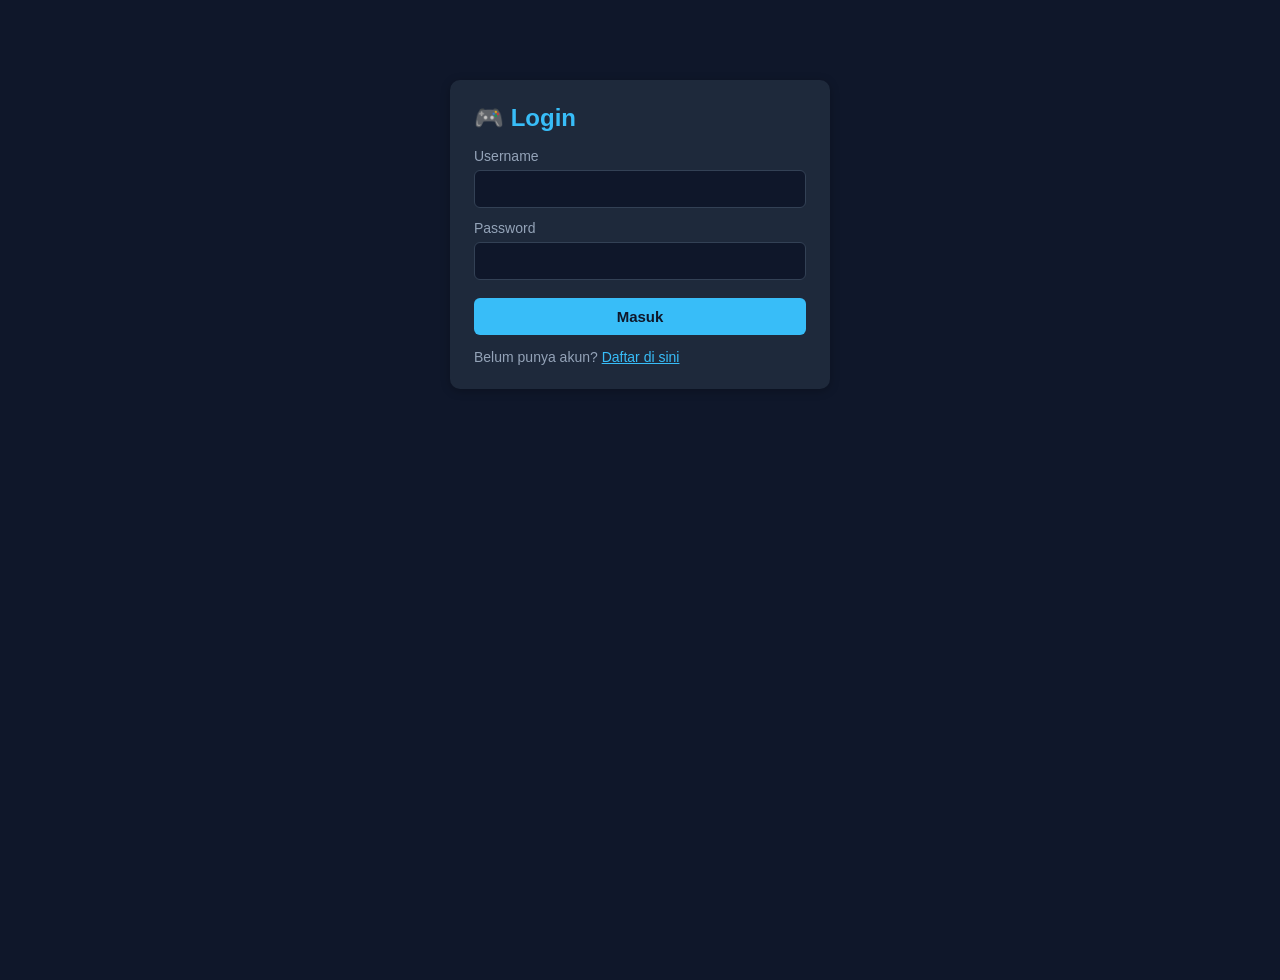
<file: frontend/index.html>
<!DOCTYPE html>
<html lang="id">
<head>
  <meta charset="UTF-8">
  <title>Sewa PS</title>
  <script>
    // Alihkan otomatis: kalau sudah login ke dashboard, kalau belum ke login
    if (sessionStorage.getItem('token')) {
      window.location.href = 'dashboard.html';
    } else {
      window.location.href = 'login.html';
    }
  </script>
</head>
<body></body>
</html>
</file>
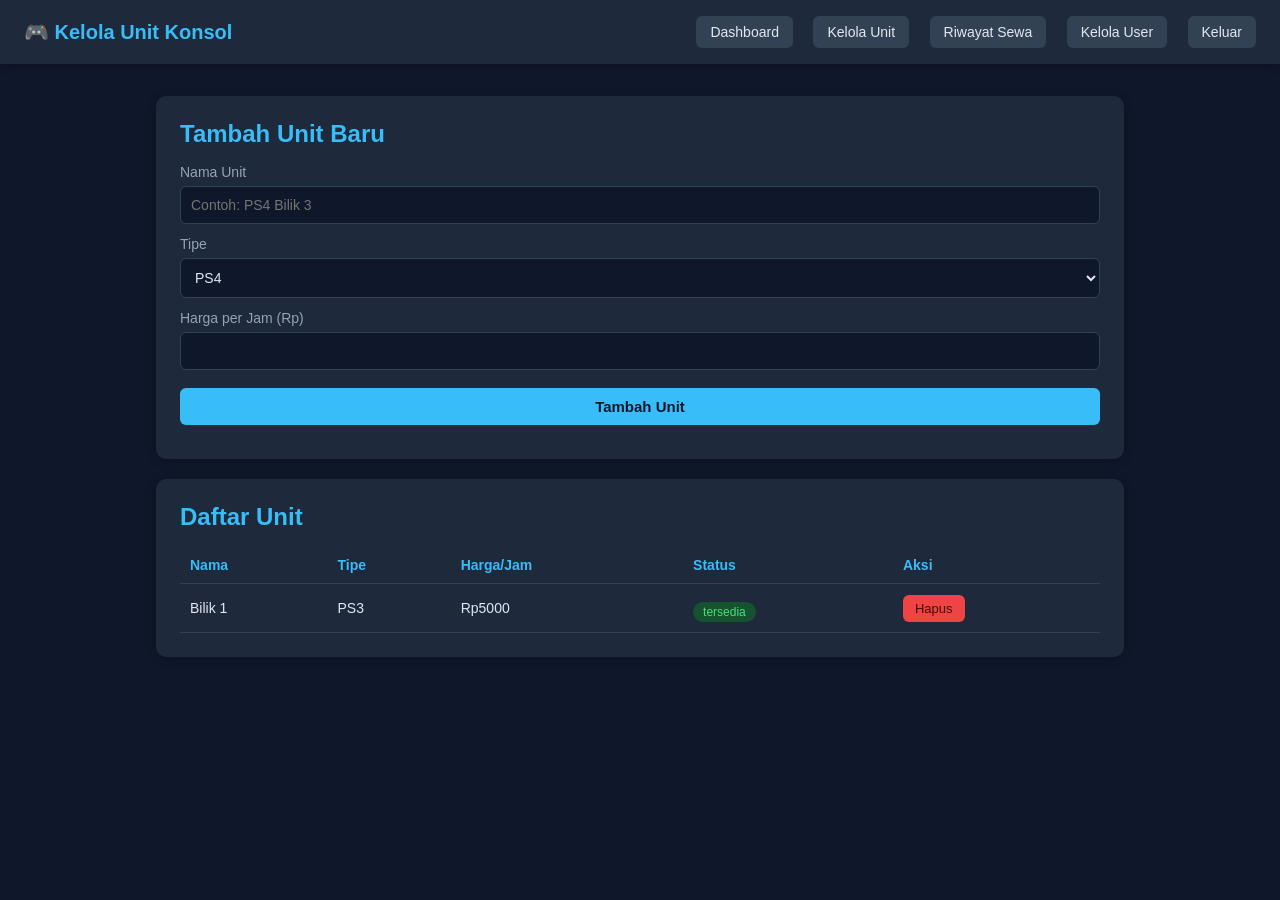
<file: frontend/consoles.html>
<!DOCTYPE html>
<html lang="id">
<head>
<meta charset="UTF-8">
<title>Kelola Unit - Sewa PS</title>
<link rel="stylesheet" href="css/style.css">
</head>
<body>
  <div class="navbar">
    <h1>🎮 Kelola Unit Konsol</h1>
    <div>
      <span id="infoUser" style="margin-right:12px; color:#94a3b8; font-size:14px;"></span>
      <a href="dashboard.html">Dashboard</a>
      <a href="consoles.html" class="admin-only">Kelola Unit</a>
      <a href="rentals.html">Riwayat Sewa</a>
      <a href="users.html" class="superadmin-only">Kelola User</a>
      <button onclick="logout()">Keluar</button>
    </div>
  </div>

  <div class="container">
    <div class="card">
      <h2>Tambah Unit Baru</h2>
      <form id="formConsole">
        <label>Nama Unit</label>
        <input type="text" id="nama" placeholder="Contoh: PS4 Bilik 3" required>

        <label>Tipe</label>
        <select id="tipe">
          <option value="PS3">PS3</option>
          <option value="PS4" selected>PS4</option>
          <option value="PS5">PS5</option>
        </select>

        <label>Harga per Jam (Rp)</label>
        <input type="number" id="harga" min="0" required>

        <button type="submit" class="btn-primary">Tambah Unit</button>
        <p class="error-msg" id="errorMsg"></p>
      </form>
    </div>

    <div class="card">
      <h2>Daftar Unit</h2>
      <table>
        <thead>
          <tr><th>Nama</th><th>Tipe</th><th>Harga/Jam</th><th>Status</th><th>Aksi</th></tr>
        </thead>
        <tbody id="tabelConsole"></tbody>
      </table>
    </div>
  </div>

  <script src="js/config.js"></script>
  <script src="js/auth.js"></script>
  <script src="js/consoles.js"></script>
</body>
</html>
</file>
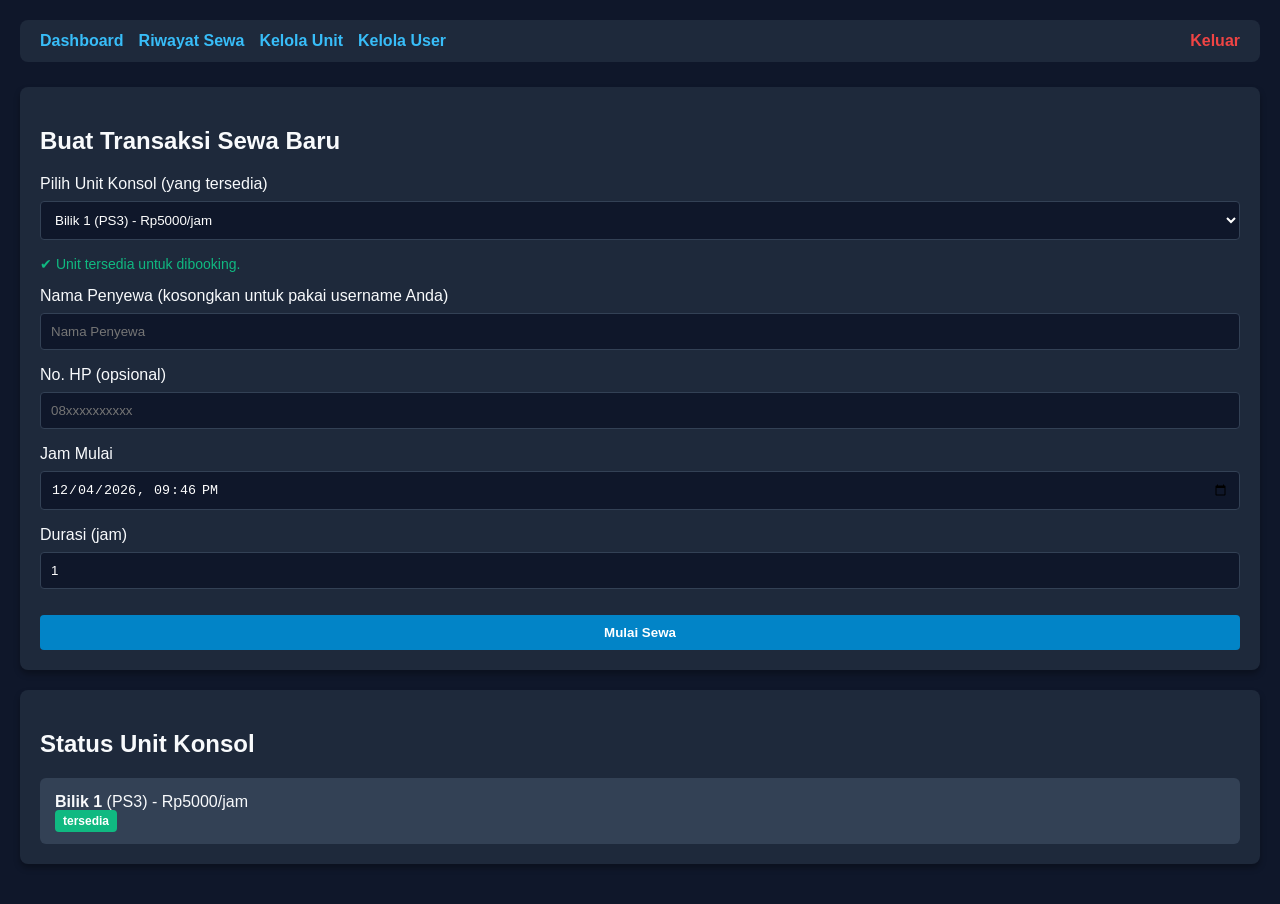
<file: frontend/dashboard.html>
<!DOCTYPE html>
<html lang="id">
<head>
  <meta charset="UTF-8">
  <meta name="viewport" content="width=device-width, initial-scale=1.0">
  <title>Dashboard - Sewa PS</title>
  <style>
    body { font-family: Arial, sans-serif; background-color: #0f172a; color: #f8fafc; margin: 0; padding: 20px; }
    nav { display: flex; gap: 15px; margin-bottom: 25px; background: #1e293b; padding: 12px 20px; border-radius: 8px; align-items: center; }
    nav a { color: #38bdf8; text-decoration: none; font-weight: bold; }
    nav a:hover { text-decoration: underline; }
    .card { background: #1e293b; padding: 20px; border-radius: 8px; margin-bottom: 20px; box-shadow: 0 4px 6px rgba(0,0,0,0.3); }
    input, select { width: 100%; padding: 10px; margin: 8px 0 16px 0; background: #0f172a; border: 1px solid #334155; color: #fff; border-radius: 4px; box-sizing: border-box; }
    button { background: #0284c7; color: white; border: none; padding: 10px 15px; border-radius: 4px; cursor: pointer; font-weight: bold; width: 100%; }
    button:hover { background: #0ea5e9; }
    .console-card { background: #334155; padding: 15px; border-radius: 6px; margin-top: 10px; }
    .badge { padding: 4px 8px; border-radius: 4px; font-size: 12px; font-weight: bold; }
    .badge.tersedia { background: #10b981; color: white; }
    .badge.maintenance { background: #ef4444; color: white; }
    #modalQris { display: none; position: fixed; top: 0; left: 0; width: 100%; height: 100%; background: rgba(0,0,0,0.7); justify-content: center; align-items: center; z-index: 999; }
    .modal-content { background: #1e293b; padding: 30px; border-radius: 8px; text-align: center; width: 90%; max-width: 400px; }
  </style>
</head>
<body>

  <nav>
    <a href="dashboard.html">Dashboard</a>
    <a href="riwayat.html">Riwayat Sewa</a>
    <a href="units.html" class="admin-only">Kelola Unit</a>
    <a href="users.html" class="superadmin-only">Kelola User</a>
    <span id="infoUser" style="margin-left: auto; font-size: 14px; color: #94a3b8;"></span>
    <a href="#" onclick="logout()" style="color: #ef4444;">Keluar</a>
  </nav>

  <div class="card">
    <h2>Buat Transaksi Sewa Baru</h2>
    <form id="formSewa">
      <label for="consoleId">Pilih Unit Konsol (yang tersedia)</label>
      <select id="consoleId" required></select>
      
      <div id="jadwalUnit" style="margin-bottom: 15px; font-size: 14px;"></div>

      <label for="namaPenyewa">Nama Penyewa (kosongkan untuk pakai username Anda)</label>
      <input type="text" id="namaPenyewa" placeholder="Nama Penyewa">

      <label for="noHp">No. HP (opsional)</label>
      <input type="text" id="noHp" placeholder="08xxxxxxxxxx">

      <label for="jamMulai">Jam Mulai</label>
      <input type="datetime-local" id="jamMulai" required>

      <label for="durasiJam">Durasi (jam)</label>
      <input type="number" id="durasiJam" value="1" min="1" required>

      <div id="errorMsg" style="color: #ef4444; margin-bottom: 10px; font-size: 14px;"></div>
      <button type="submit">Mulai Sewa</button>
    </form>
  </div>

  <div class="card">
    <h2>Status Unit Konsol</h2>
    <div id="listConsole"></div>
  </div>

  <div id="modalQris">
    <div class="modal-content">
      <h3>Selesaikan Pembayaran</h3>
      <p id="qrisTotal" style="font-size: 18px; font-weight: bold; color: #38bdf8;"></p>
      <p style="background: #334155; padding: 15px; border-radius: 6px; margin: 15px 0;">[ Simulasi Gambar QRIS ]</p>
      <p id="qrisStatus">Silakan scan & transfer sesuai total di atas.</p>
      <button onclick="tandaiSudahBayar()" style="background: #10b981; margin-bottom: 10px;">Saya Sudah Bayar</button>
      <button onclick="tutupModalQris()" style="background: #64748b;">Tutup</button>
    </div>
  </div>

  <script src="js/auth.js"></script>
  <script src="js/dashboard.js"></script>
</body>
</html>
</file>
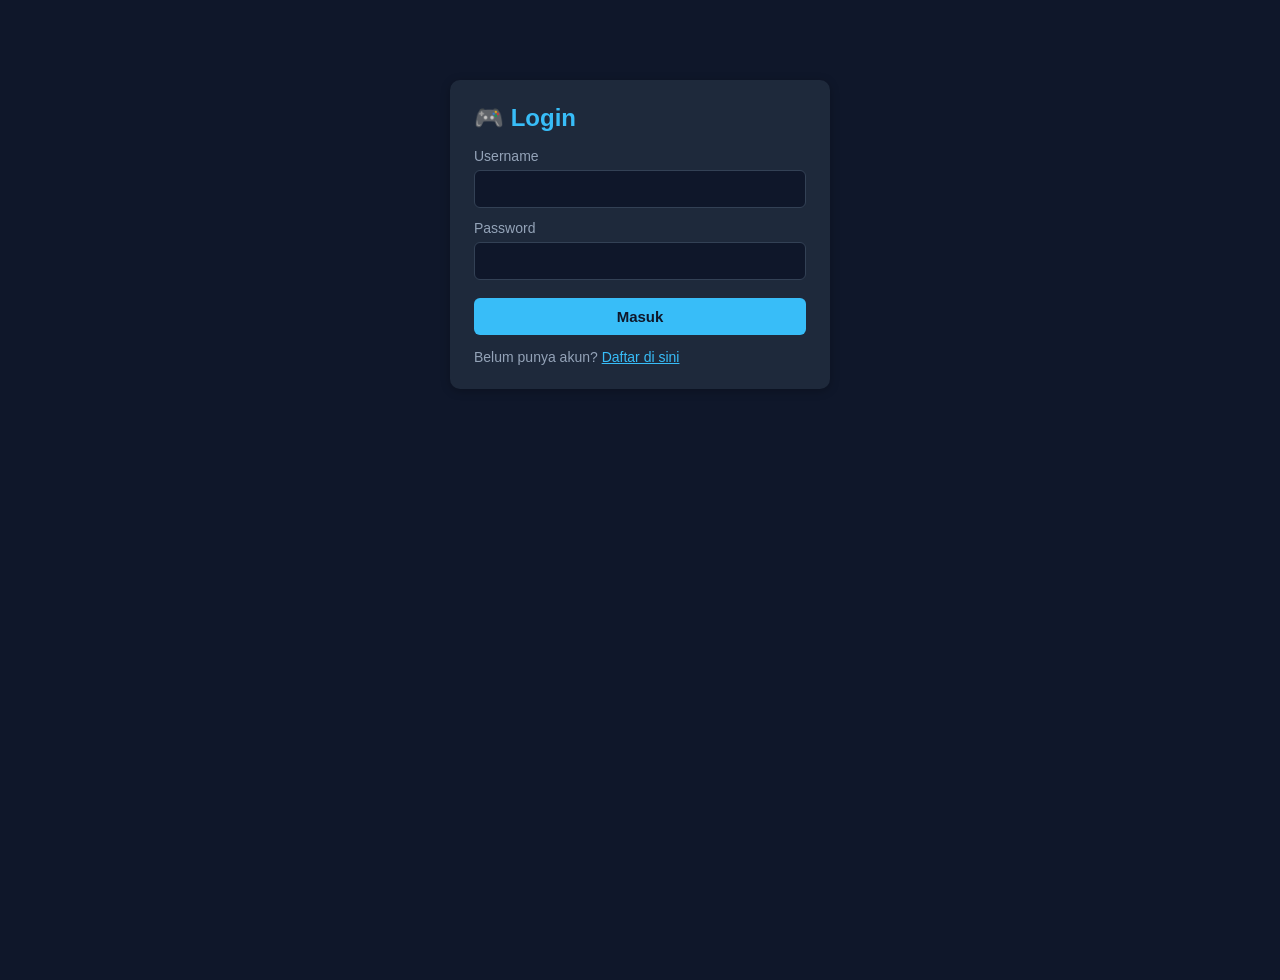
<file: frontend/login.html>
<!DOCTYPE html>
<html lang="id">
<head>
<meta charset="UTF-8">
<title>Login - Sewa PS</title>
<link rel="stylesheet" href="css/style.css">
</head>
<body>
  <div class="container">
    <div class="card login-box">
      <h2>🎮 Login</h2>
      <form id="formLogin">
        <label>Username</label>
        <input type="text" id="username" required>

        <label>Password</label>
        <input type="password" id="password" required>

        <button type="submit" class="btn-primary">Masuk</button>
        <p class="error-msg" id="errorMsg"></p>
      </form>
      <p style="margin-top:14px; font-size:14px; color:#94a3b8;">
        Belum punya akun? <a href="register.html" style="color:#38bdf8;">Daftar di sini</a>
      </p>
    </div>
  </div>

  <script src="js/config.js"></script>
  <script>
    document.getElementById('formLogin').addEventListener('submit', function(e) {
        e.preventDefault();
        window.location.href = 'dashboard.html';
    });
</script>
</body>
</html>
</file>
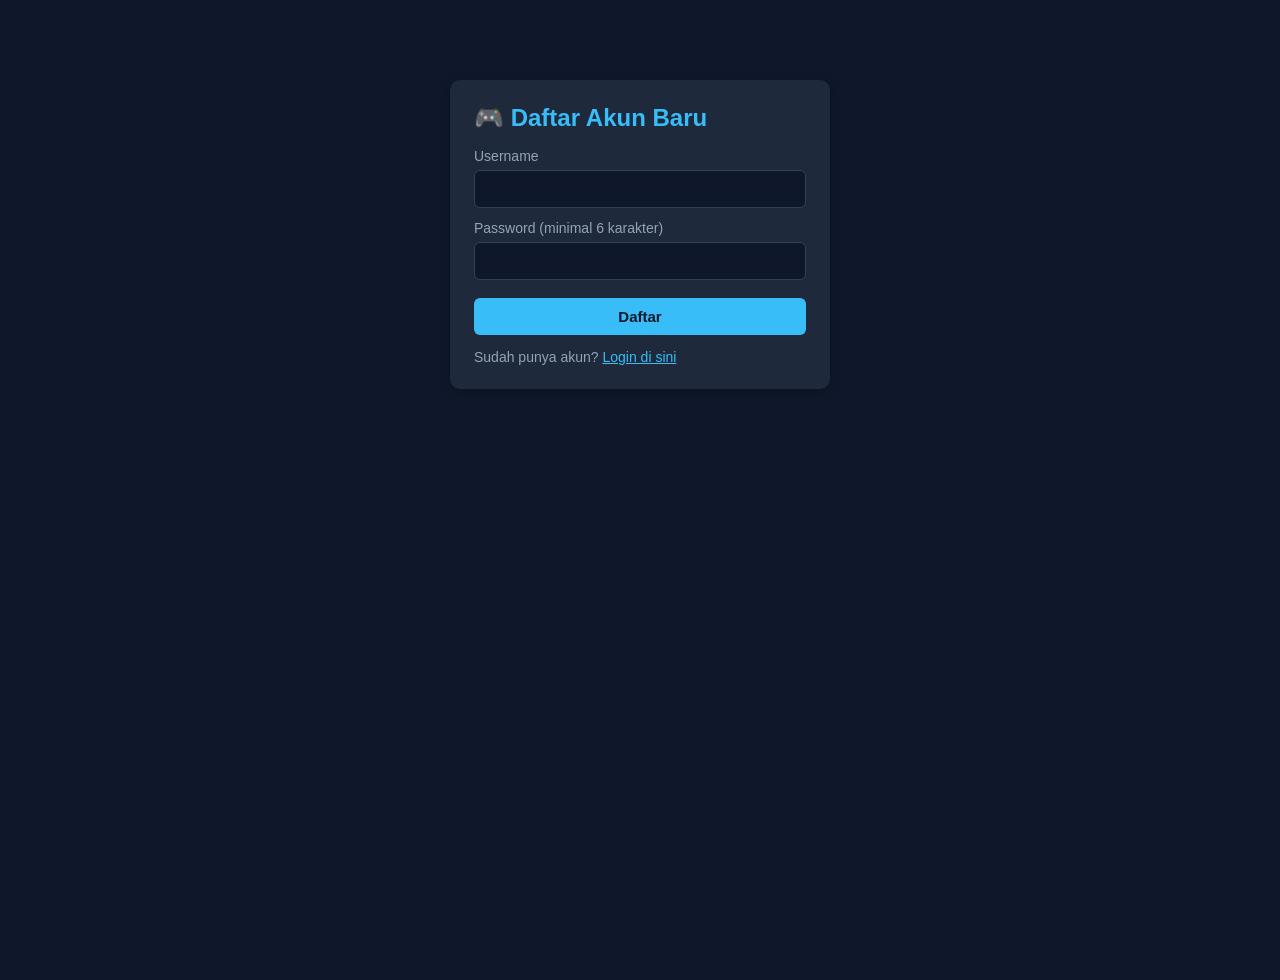
<file: frontend/register.html>
<!DOCTYPE html>
<html lang="id">
<head>
<meta charset="UTF-8">
<title>Daftar Akun - Sewa PS</title>
<link rel="stylesheet" href="css/style.css">
</head>
<body>
  <div class="container">
    <div class="card login-box">
      <h2>🎮 Daftar Akun Baru</h2>
      <form id="formRegister">
        <label>Username</label>
        <input type="text" id="username" required>

        <label>Password (minimal 6 karakter)</label>
        <input type="password" id="password" required minlength="6">

        <button type="submit" class="btn-primary">Daftar</button>
        <p class="error-msg" id="errorMsg"></p>
        <p class="error-msg" id="successMsg" style="color:#4ade80;"></p>
      </form>
      <p style="margin-top:14px; font-size:14px; color:#94a3b8;">
        Sudah punya akun? <a href="login.html" style="color:#38bdf8;">Login di sini</a>
      </p>
    </div>
  </div>

  <script src="js/config.js"></script>
  <script src="js/register.js"></script>
</body>
</html>
</file>
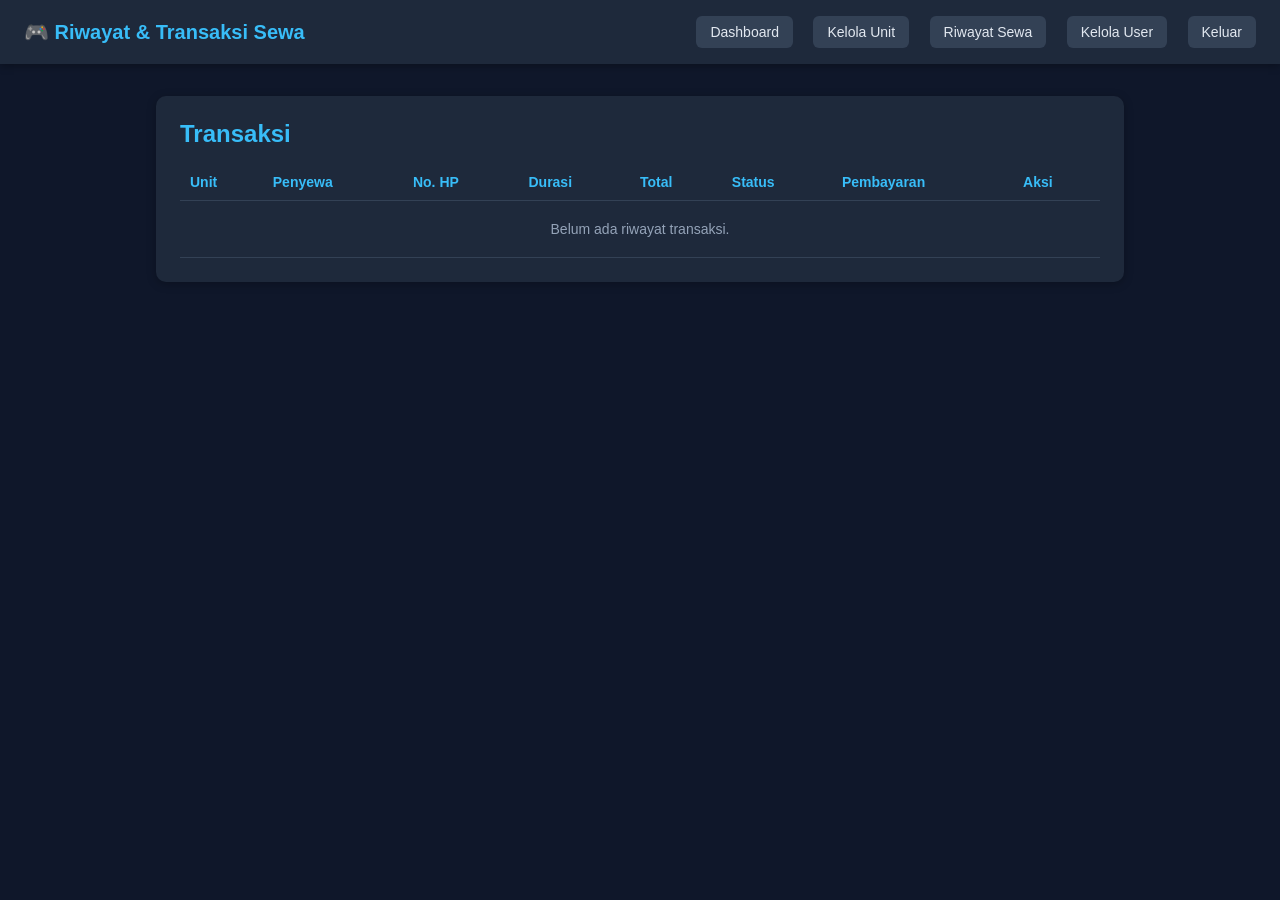
<file: frontend/rentals.html>
<!DOCTYPE html>
<html lang="id">
<head>
<meta charset="UTF-8">
<title>Riwayat Sewa - Sewa PS</title>
<link rel="stylesheet" href="css/style.css">
</head>
<body>
  <div class="navbar">
    <h1>🎮 Riwayat & Transaksi Sewa</h1>
    <div>
      <span id="infoUser" style="margin-right:12px; color:#94a3b8; font-size:14px;"></span>
      <a href="dashboard.html">Dashboard</a>
      <a href="consoles.html" class="admin-only">Kelola Unit</a>
      <a href="rentals.html">Riwayat Sewa</a>
      <a href="users.html" class="superadmin-only">Kelola User</a>
      <button onclick="logout()">Keluar</button>
    </div>
  </div>

  <div class="container">
    <div class="card">
      <h2>Transaksi</h2>
      <table>
        <thead>
          <tr>
            <th>Unit</th><th>Penyewa</th><th>No. HP</th>
            <th>Durasi</th><th>Total</th><th>Status</th><th>Pembayaran</th><th>Aksi</th>
          </tr>
        </thead>
        <tbody id="tabelRental"></tbody>
      </table>
    </div>
  </div>

  <script src="js/config.js"></script>
  <script src="js/auth.js"></script>
  <script src="js/rentals.js"></script>
</body>
</html>
</file>
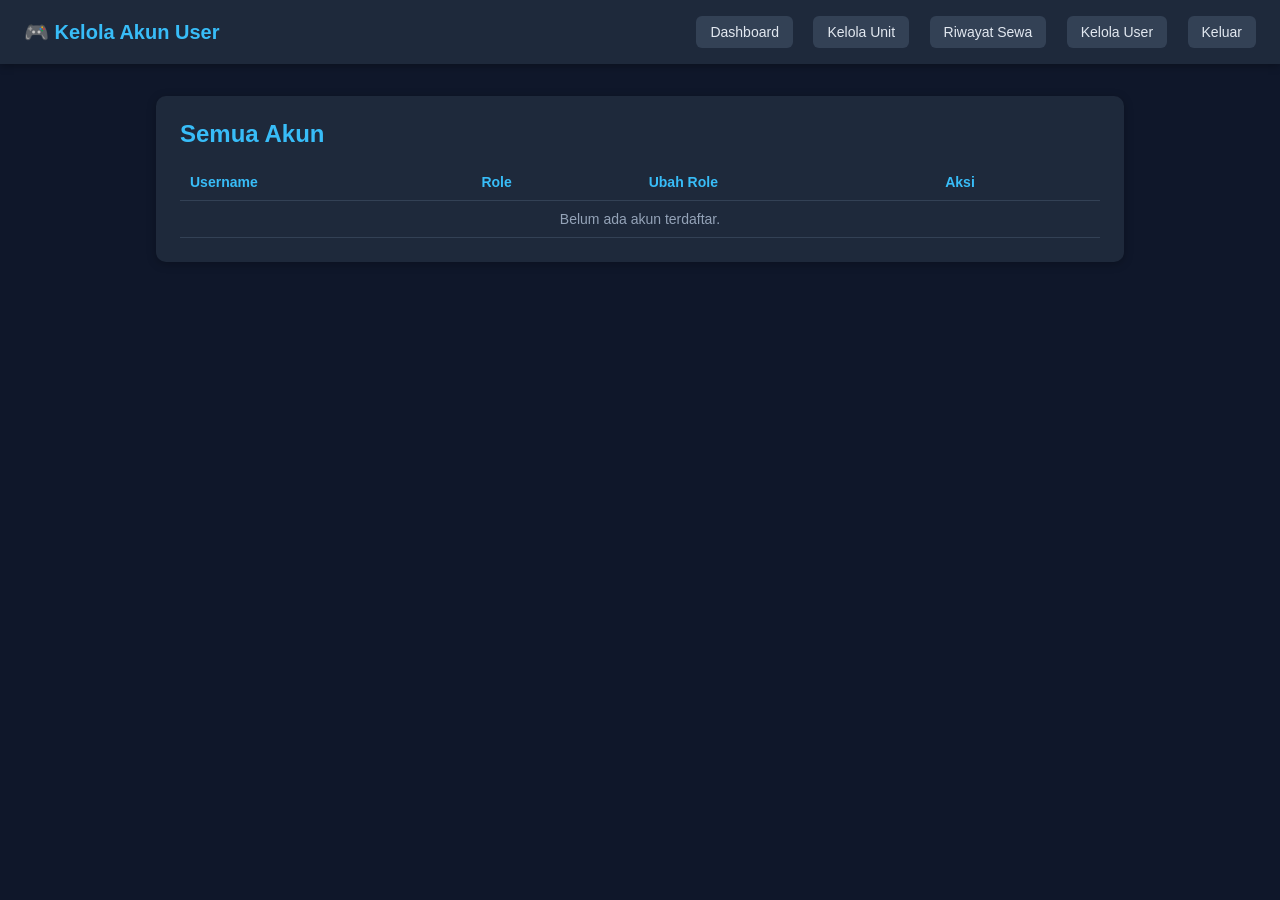
<file: frontend/users.html>
<!DOCTYPE html>
<html lang="id">
<head>
<meta charset="UTF-8">
<title>Kelola User - Sewa PS</title>
<link rel="stylesheet" href="css/style.css">
</head>
<body>
  <div class="navbar">
    <h1>🎮 Kelola Akun User</h1>
    <div>
      <span id="infoUser" style="margin-right:12px; color:#94a3b8; font-size:14px;"></span>
      <a href="dashboard.html">Dashboard</a>
      <a href="consoles.html" class="admin-only">Kelola Unit</a>
      <a href="rentals.html" class="admin-only">Riwayat Sewa</a>
      <a href="users.html" class="superadmin-only">Kelola User</a>
      <button onclick="logout()">Keluar</button>
    </div>
  </div>

  <div class="container">
    <div class="card">
      <h2>Semua Akun</h2>
      <table>
        <thead>
          <tr><th>Username</th><th>Role</th><th>Ubah Role</th><th>Aksi</th></tr>
        </thead>
        <tbody id="tabelUser"></tbody>
      </table>
    </div>
  </div>

  <script src="js/config.js"></script>
  <script src="js/auth.js"></script>
  <script src="js/users.js"></script>
</body>
</html>
</file>
<file: frontend/css/style.css>
/* ========================================= */
/* STYLE UMUM - SISTEM SEWA PS               */
/* ========================================= */
* {
  margin: 0;
  padding: 0;
  box-sizing: border-box;
  font-family: 'Segoe UI', Arial, sans-serif;
}

body {
  background: #0f172a;
  color: #e2e8f0;
  min-height: 100vh;
}

.navbar {
  background: #1e293b;
  padding: 16px 24px;
  display: flex;
  justify-content: space-between;
  align-items: center;
  box-shadow: 0 2px 8px rgba(0,0,0,0.3);
}

.navbar h1 {
  font-size: 20px;
  color: #38bdf8;
}

.navbar a, .navbar button {
  color: #e2e8f0;
  text-decoration: none;
  margin-left: 16px;
  background: #334155;
  border: none;
  padding: 8px 14px;
  border-radius: 6px;
  cursor: pointer;
  font-size: 14px;
}

.navbar a:hover, .navbar button:hover {
  background: #475569;
}

.container {
  max-width: 1000px;
  margin: 32px auto;
  padding: 0 16px;
}

.card {
  background: #1e293b;
  border-radius: 10px;
  padding: 24px;
  margin-bottom: 20px;
  box-shadow: 0 2px 10px rgba(0,0,0,0.25);
}

.login-box {
  max-width: 380px;
  margin: 80px auto;
}

h2 {
  margin-bottom: 16px;
  color: #38bdf8;
}

label {
  display: block;
  margin: 12px 0 6px;
  font-size: 14px;
  color: #94a3b8;
}

input, select {
  width: 100%;
  padding: 10px;
  border-radius: 6px;
  border: 1px solid #334155;
  background: #0f172a;
  color: #e2e8f0;
  font-size: 14px;
}

button.btn-primary {
  margin-top: 18px;
  width: 100%;
  padding: 10px;
  background: #38bdf8;
  color: #0f172a;
  font-weight: bold;
  border: none;
  border-radius: 6px;
  cursor: pointer;
  font-size: 15px;
}

button.btn-primary:hover {
  background: #0ea5e9;
}

.grid-cards {
  display: grid;
  grid-template-columns: repeat(auto-fill, minmax(220px, 1fr));
  gap: 16px;
}

.console-card {
  background: #1e293b;
  border-radius: 10px;
  padding: 18px;
  border-left: 5px solid #38bdf8;
}

.console-card.disewa {
  border-left-color: #f87171;
}

.console-card.maintenance {
  border-left-color: #fbbf24;
}

.badge {
  display: inline-block;
  padding: 3px 10px;
  border-radius: 20px;
  font-size: 12px;
  margin-top: 8px;
}

.badge.tersedia { background: #14532d; color: #4ade80; }
.badge.disewa { background: #7f1d1d; color: #f87171; }
.badge.maintenance { background: #78350f; color: #fbbf24; }

table {
  width: 100%;
  border-collapse: collapse;
  margin-top: 12px;
}

th, td {
  text-align: left;
  padding: 10px;
  border-bottom: 1px solid #334155;
  font-size: 14px;
}

th {
  color: #38bdf8;
}

.btn-small {
  padding: 6px 12px;
  border-radius: 6px;
  border: none;
  cursor: pointer;
  font-size: 13px;
}

.btn-selesai { background: #22c55e; color: #052e16; }
.btn-hapus { background: #ef4444; color: #450a0a; }

.error-msg {
  color: #f87171;
  margin-top: 10px;
  font-size: 14px;
}

.flex-between {
  display: flex;
  justify-content: space-between;
  align-items: center;
}
</file>
